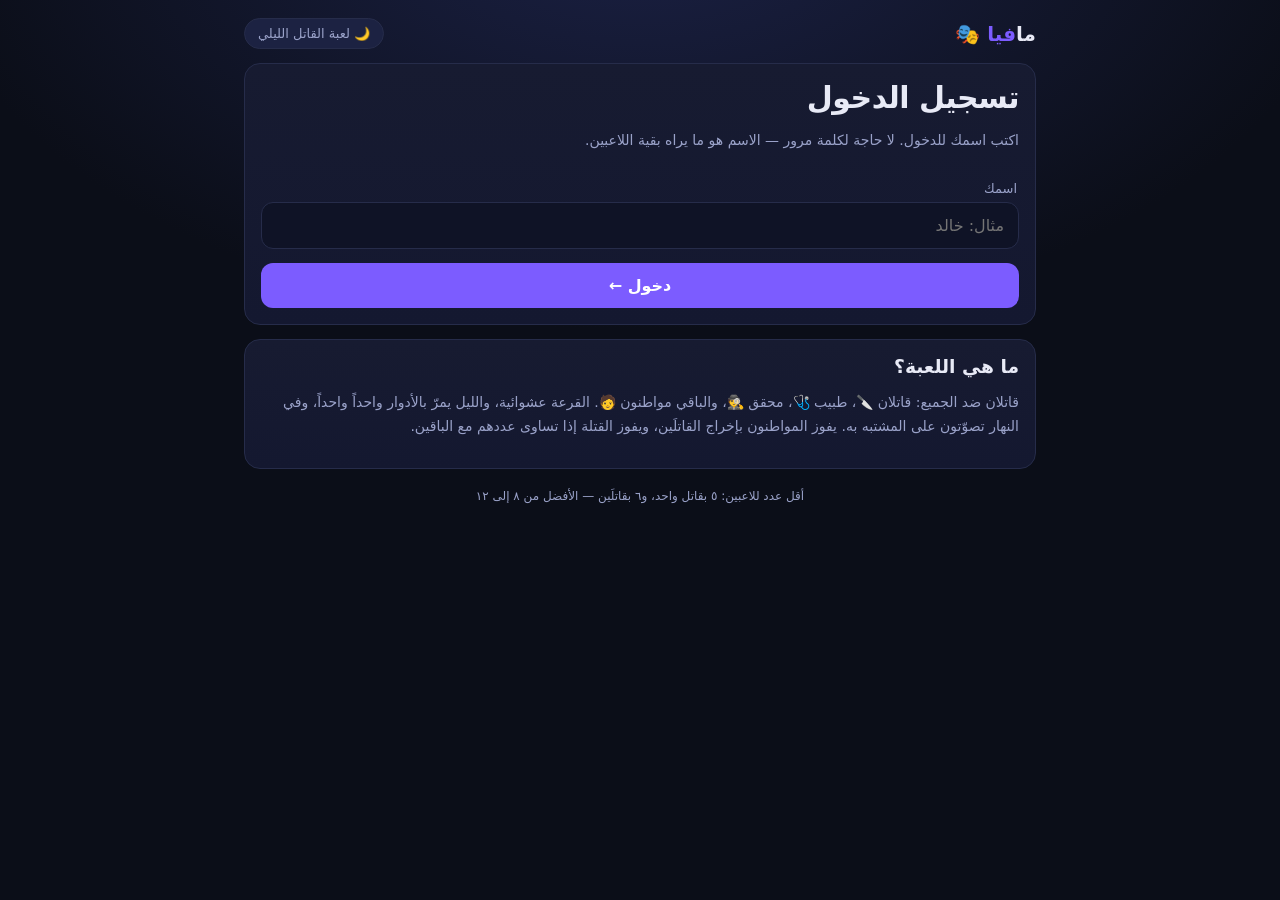
<file: static/index.html>
<!doctype html>
<html lang="ar" dir="rtl">
<head>
<meta charset="utf-8">
<meta name="viewport" content="width=device-width,initial-scale=1,viewport-fit=cover">
<title>مافيا — لعبة القاتل الليلي</title>
<link rel="stylesheet" href="/static/style.css">
</head>
<body>
<div class="wrap">
  <div class="top">
    <div class="brand">ما<span>فيا</span> 🎭</div>
    <div class="pill">🌙 لعبة القاتل الليلي</div>
  </div>

  <!-- ١ — تسجيل الدخول -->
  <div id="stepLogin">
    <div id="invite" class="card hidden" style="border-color:#33285f;background:linear-gradient(90deg,#1d1740,#141830)">
      <h3 style="margin:0">📨 أنت مدعو إلى غرفة <b id="invCode" style="letter-spacing:4px"></b></h3>
      <p class="muted" style="margin:6px 0 0">سجّل دخولك بالاسم الذي سيراه بقية اللاعبين.</p>
    </div>

    <div class="card">
      <h1>تسجيل الدخول</h1>
      <p class="muted">اكتب اسمك للدخول. لا حاجة لكلمة مرور — الاسم هو ما يراه بقية اللاعبين.</p>
      <div style="height:14px"></div>
      <label>اسمك</label>
      <input id="name" maxlength="20" placeholder="مثال: خالد" autocomplete="nickname">
      <div style="height:14px"></div>
      <button id="login" style="width:100%">دخول ←</button>
    </div>

    <div class="card">
      <h3>ما هي اللعبة؟</h3>
      <p class="muted">
        قاتلان ضد الجميع: قاتلان 🔪، طبيب 🩺، محقق 🕵️، والباقي مواطنون 🧑.
        القرعة عشوائية، والليل يمرّ بالأدوار واحداً واحداً، وفي النهار تصوّتون على المشتبه به.
        يفوز المواطنون بإخراج القاتلَين، ويفوز القتلة إذا تساوى عددهم مع الباقين.
      </p>
    </div>
  </div>

  <!-- ٢ — بعد الدخول -->
  <div id="stepMenu" class="hidden">
    <div class="card row">
      <div class="grow"><span class="muted">مسجّل الدخول باسم</span>
        <div style="font-size:20px;font-weight:800" id="who">—</div></div>
      <button id="logout" class="ghost sm">تغيير الاسم</button>
    </div>

    <div id="joinInvited" class="card hidden">
      <h3>📨 دعوة إلى غرفة <b id="invCode2" style="letter-spacing:4px"></b></h3>
      <p class="muted">اضغط للانضمام إلى أصدقائك مباشرة.</p>
      <div style="height:12px"></div>
      <button id="joinNow" class="ok" style="width:100%">انضم إلى الغرفة ←</button>
    </div>

    <div class="card">
      <h3>إنشاء غرفة جديدة</h3>
      <p class="muted">أنشئ الغرفة، ثم أرسل الرابط لباقي اللاعبين من داخلها.</p>
      <div style="height:12px"></div>
      <label>عدد القتلة</label>
      <select id="nkill">
        <option value="2" selected>قاتلان 🔪🔪 — من ٦ لاعبين</option>
        <option value="1">قاتل واحد 🔪 — من ٥ لاعبين</option>
      </select>
      <div style="height:10px"></div>
      <label>صوت الراوي</label>
      <select id="narr">
        <option value="host" selected>من جهاز المضيف وحده — لعب حضوري</option>
        <option value="all">من جهاز كل لاعب — لعب عن بُعد</option>
      </select>
      <div style="height:10px"></div>
      <label>قاعدة الطبيب في الحماية</label>
      <select id="drule">
        <option value="consecutive">لا يحمي نفس الشخص ليلتين متتاليتين</option>
        <option value="once">لا يحمي نفس الشخص أكثر من مرة طوال اللعبة</option>
      </select>
      <div style="height:10px"></div>
      <div style="height:10px"></div>
      <label>وقت القتلة لاختيار الضحية</label>
      <select id="tkill"></select>
      <div style="height:10px"></div>
      <label>وقت المحقق للاستفسار</label>
      <select id="tdet"></select>
      <div style="height:10px"></div>
      <label>وقت الطبيب للحماية</label>
      <select id="tdoc"></select>
      <div style="height:10px"></div>
      <label>مدة النقاش والتصويت</label>
      <select id="vsec"></select>
      <div style="height:14px"></div>
      <button id="create" style="width:100%">إنشاء الغرفة ثم دعوة اللاعبين 🎲</button>
    </div>

    <div class="card">
      <h3>أو انضم برمز غرفة</h3>
      <div class="row">
        <input id="jcode" class="grow" maxlength="4" placeholder="ABCD" style="letter-spacing:6px;text-transform:uppercase">
        <button id="join" class="ghost">انضمام</button>
      </div>
    </div>
  </div>

  <div id="err" class="err hidden"></div>
  <div class="foot">أقل عدد للاعبين: ٥ بقاتل واحد، و٦ بقاتلَين — الأفضل من ٨ إلى ١٢</div>
</div>

<script>
const $ = s => document.querySelector(s);
const ME = 'mafia:me';
const showErr = m => { $('#err').textContent = m; $('#err').classList.remove('hidden'); };
const hideErr = () => $('#err').classList.add('hidden');
const invited = (new URLSearchParams(location.search).get('code') || '').toUpperCase();

async function post(url, body) {
  const r = await fetch(url, { method: 'POST', headers: { 'Content-Type': 'application/json' }, body: JSON.stringify(body) });
  const j = await r.json();
  if (!r.ok) throw new Error(j.error || 'خطأ');
  return j;
}
function enter(j) {
  localStorage.setItem('mafia:' + j.code, JSON.stringify({ pid: j.pid, token: j.token }));
  location.href = '/r/' + j.code;
}
const myName = () => (localStorage.getItem(ME) || '').trim();

function show(step) {
  $('#stepLogin').classList.toggle('hidden', step !== 'login');
  $('#stepMenu').classList.toggle('hidden', step !== 'menu');
  if (step === 'menu') {
    $('#who').textContent = myName();
    $('#joinInvited').classList.toggle('hidden', !invited);
    if (invited) $('#invCode2').textContent = invited;
  } else if (invited) {
    $('#invite').classList.remove('hidden');
    $('#invCode').textContent = invited;
  }
}

$('#login').onclick = () => {
  localStorage.setItem('mafia:sound', localStorage.getItem('mafia:sound') || 'on');
  const n = $('#name').value.trim();
  if (!n) return showErr('اكتب اسمك أولاً');
  hideErr();
  localStorage.setItem(ME, n);
  show('menu');
};
$('#logout').onclick = () => { localStorage.removeItem(ME); $('#name').value = ''; show('login'); };

$('#create').onclick = async () => {
  try {
    hideErr();
    enter(await post('/api/create', {
      name: myName(),
      settings: {
        doctorRule: $('#drule').value,
        killers: +$('#nkill').value,
        narrator: $('#narr').value,
        nightKillSeconds: +$('#tkill').value,
        nightDetectiveSeconds: +$('#tdet').value,
        nightDoctorSeconds: +$('#tdoc').value,
        voteSeconds: +$('#vsec').value
      }
    }));
  } catch (e) { showErr(e.message); }
};
const seatIn = code => {
  try { return !!JSON.parse(localStorage.getItem('mafia:' + code) || 'null'); }
  catch (e) { return false; }
};
const joinCode = async code => {
  if (seatIn(code)) { location.href = '/r/' + code; return; }   // لاعب عائد إلى غرفته
  try { hideErr(); enter(await post('/api/join', { code, name: myName() })); }
  catch (e) { showErr(e.message); }
};
$('#join').onclick = () => {
  const c = $('#jcode').value.trim();
  if (!c) return showErr('اكتب رمز الغرفة');
  joinCode(c);
};
$('#joinNow').onclick = () => joinCode(invited);

// خيارات الأوقات
const NIGHT_TIMES = [10, 15, 20, 30, 45, 60, 90, 120];
const VOTE_TIMES = [60, 120, 180, 240, 300, 600];
function fmtDur(s) {
  if (s < 60) return s + ' ثانية';
  if (s === 60) return 'دقيقة واحدة';
  if (s === 90) return 'دقيقة ونصف';
  if (s === 120) return 'دقيقتان';
  return (s / 60) + ' دقائق';
}
function fillSel(id, opts, def) {
  $(id).innerHTML = opts.map(o =>
    `<option value="${o}"${o === def ? ' selected' : ''}>${fmtDur(o)}</option>`).join('');
}
fillSel('#tkill', NIGHT_TIMES, 30);
fillSel('#tdet', NIGHT_TIMES, 30);
fillSel('#tdoc', NIGHT_TIMES, 30);
fillSel('#vsec', VOTE_TIMES, 180);

$('#jcode').addEventListener('input', e => e.target.value = e.target.value.toUpperCase());
$('#name').addEventListener('keydown', e => { if (e.key === 'Enter') $('#login').click(); });
$('#jcode').addEventListener('keydown', e => { if (e.key === 'Enter') $('#join').click(); });

if (invited && seatIn(invited)) location.href = '/r/' + invited;   // عاد من رابط دعوته
else if (myName()) { $('#name').value = myName(); show('menu'); }
else { show('login'); }
</script>
</body>
</html>
</file>
<file: static/style.css>
:root{
  --bg:#0b0e18; --bg2:#121629; --card:#171b31; --line:#262c4a;
  --txt:#e8eaf6; --dim:#9aa2c9; --acc:#7c5cff; --acc2:#00d4a0;
  --danger:#ff4d6d; --warn:#ffb03a; --radius:16px;
}
*{box-sizing:border-box}
html,body{margin:0;padding:0}
body{
  background:radial-gradient(1200px 700px at 50% -10%,#1b2145 0%,var(--bg) 60%);
  color:var(--txt); font-family:"SF Arabic","Geeza Pro",system-ui,-apple-system,"Segoe UI",Tahoma,sans-serif;
  direction:rtl; min-height:100vh; -webkit-text-size-adjust:100%;
}
.wrap{max-width:820px;margin:0 auto;padding:18px 14px 60px}
h1,h2,h3{margin:0 0 10px}
h1{font-size:30px;letter-spacing:-.5px}
.muted{color:var(--dim);font-size:14px;line-height:1.7}
.card{background:linear-gradient(180deg,var(--card),#141830);border:1px solid var(--line);
  border-radius:var(--radius);padding:16px;margin-bottom:14px}
.row{display:flex;gap:10px;align-items:center;flex-wrap:wrap}
.grow{flex:1}
input,select,textarea{
  width:100%;padding:13px 14px;border-radius:12px;border:1px solid var(--line);
  background:#0f1326;color:var(--txt);font-size:16px;font-family:inherit;outline:none}
input:focus,select:focus{border-color:var(--acc)}
label{display:block;font-size:13px;color:var(--dim);margin:0 2px 6px}
button{
  padding:13px 18px;border-radius:12px;border:0;background:var(--acc);color:#fff;
  font-size:16px;font-weight:700;font-family:inherit;cursor:pointer;transition:.15s}
button:hover{filter:brightness(1.12)}
button:disabled{opacity:.45;cursor:not-allowed}
button.ghost{background:#1c2242;color:var(--txt);border:1px solid var(--line)}
button.ok{background:var(--acc2);color:#04241c}
button.bad{background:var(--danger)}
button.sm{padding:9px 13px;font-size:14px}
.err{background:#3a1020;border:1px solid #6b1e35;color:#ffb3c2;padding:11px 13px;border-radius:12px;font-size:14px}
.hidden{display:none !important}

/* header */
.top{display:flex;justify-content:space-between;align-items:center;gap:10px;margin-bottom:14px}
.brand{font-weight:800;font-size:20px}
.brand span{color:var(--acc)}
.pill{background:#1c2242;border:1px solid var(--line);border-radius:999px;
  padding:7px 13px;font-size:13px;color:var(--dim);white-space:nowrap}
.pill b{color:var(--txt);letter-spacing:3px}

/* narration */
.narr{display:flex;gap:12px;align-items:flex-start;background:linear-gradient(90deg,#1d1740,#141830);
  border:1px solid #33285f;border-radius:var(--radius);padding:14px 16px;margin-bottom:14px}
.narr .ico{font-size:22px;line-height:1}
.narr p{margin:0;font-size:17px;line-height:1.6}
.timer{height:6px;background:#0f1326;border-radius:999px;overflow:hidden;margin-top:10px}
.timer i{display:block;height:100%;background:linear-gradient(90deg,var(--acc),var(--acc2));transition:width .5s linear}
.tnum{font-variant-numeric:tabular-nums;font-size:13px;color:var(--dim);margin-top:6px}

/* players */
.grid{display:grid;grid-template-columns:repeat(auto-fill,minmax(150px,1fr));gap:10px}
.pl{display:flex;align-items:center;gap:10px;background:#141833;border:1px solid var(--line);
  border-radius:14px;padding:11px 12px;cursor:default;transition:.15s;text-align:right;width:100%;
  color:var(--txt);font-family:inherit;font-size:15px;font-weight:600}
.pl.sel{border-color:var(--acc);background:#241f52;box-shadow:0 0 0 2px rgba(124,92,255,.25)}
.pl.pick{cursor:pointer}
.pl.pick:hover{border-color:var(--acc)}
.pl.dead{opacity:.42;text-decoration:line-through}
.pl .av{width:32px;height:32px;border-radius:50%;background:#2a2f57;display:grid;place-items:center;
  font-size:15px;flex:none}
.pl .meta{font-size:11px;color:var(--dim);font-weight:400;display:block;margin-top:2px}
.tag{font-size:11px;padding:2px 7px;border-radius:999px;background:#2a2f57;color:var(--dim);margin-inline-start:auto;flex:none}
.tag.k{background:#4a1226;color:#ff8fa3}
.tag.d{background:#123a34;color:#6ff0cd}
.tag.i{background:#123048;color:#7cc7ff}
.tag.c{background:#2a2f57;color:#b8bee6}

/* role card */
.rolecard{text-align:center;padding:26px 18px;border-radius:20px;border:1px solid var(--line);
  background:linear-gradient(160deg,#1e2348,#12162c)}
.rolecard .emo{font-size:56px}
.rolecard h2{font-size:30px;margin:8px 0 4px}
.rolecard.killer{border-color:#6b1e35;background:linear-gradient(160deg,#3a1020,#12162c)}
.rolecard.doctor{border-color:#1d5c4c;background:linear-gradient(160deg,#0e3a30,#12162c)}
.rolecard.detective{border-color:#1d4a6b;background:linear-gradient(160deg,#0e2c44,#12162c)}

/* chat */
.chat{max-height:190px;overflow:auto;background:#0f1326;border:1px solid var(--line);
  border-radius:12px;padding:10px;margin-bottom:10px}
.msg{font-size:14px;margin-bottom:7px;line-height:1.5}
.msg b{color:var(--acc2)}
.log{max-height:180px;overflow:auto}
.log div{font-size:13px;color:var(--dim);padding:5px 0;border-bottom:1px dashed var(--line)}
.log div:last-child{border:0}
.res{font-size:20px;font-weight:800;text-align:center;padding:16px;border-radius:14px;margin-top:12px}
.res.yes{background:#3a1020;color:#ff8fa3;border:1px solid #6b1e35}
.res.no{background:#0e3a30;color:#6ff0cd;border:1px solid #1d5c4c}
.big{font-size:22px;font-weight:800;text-align:center;margin:10px 0}
.night{text-align:center;padding:34px 10px}
.night .emo{font-size:64px;animation:pulse 2.6s ease-in-out infinite}
@keyframes pulse{0%,100%{opacity:.55;transform:scale(1)}50%{opacity:1;transform:scale(1.06)}}
.vcount{background:var(--acc);color:#fff;border-radius:999px;padding:2px 9px;font-size:12px;font-weight:800}
.share{display:flex;gap:8px;align-items:center}
.share input{font-size:13px;direction:ltr;text-align:left}
.foot{text-align:center;color:var(--dim);font-size:12px;margin-top:20px}
button.wa{background:#25d366;color:#04240f}
button.tg{background:#2aabee;color:#04202e}
</file>
